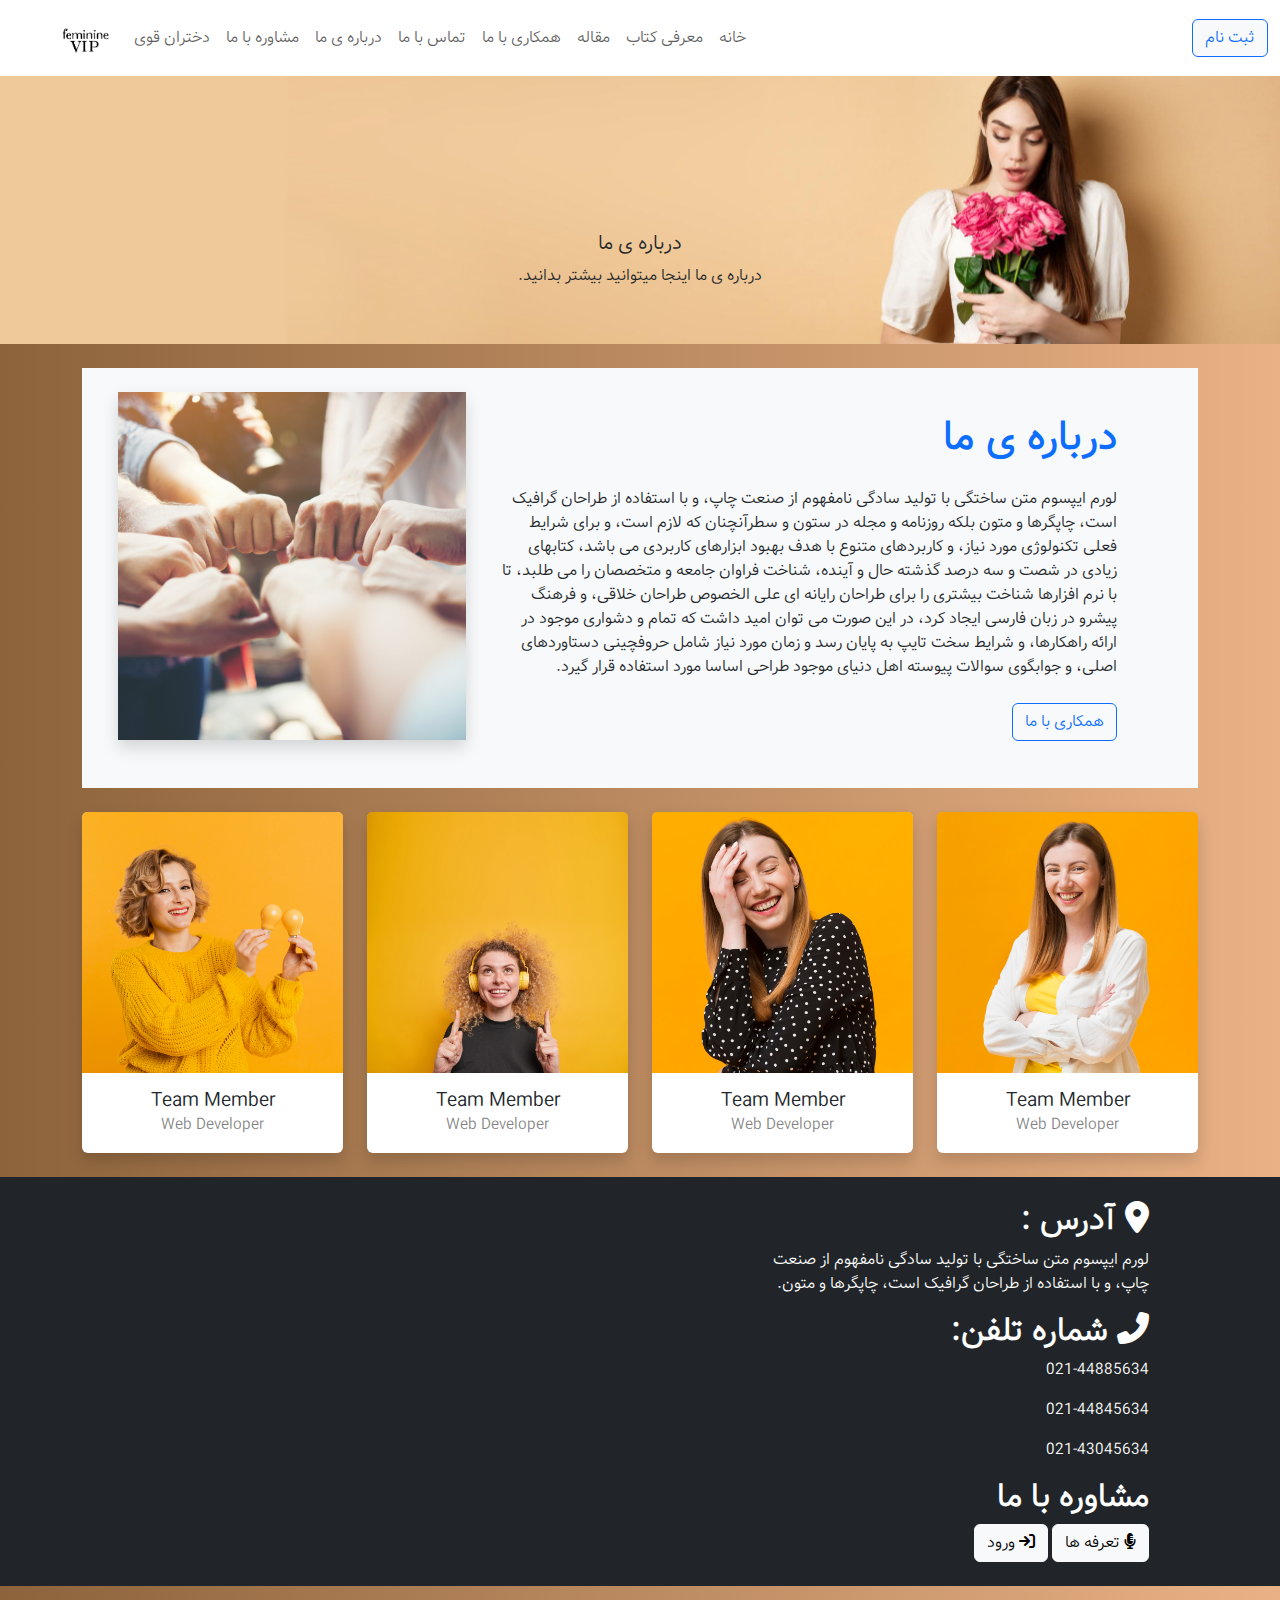
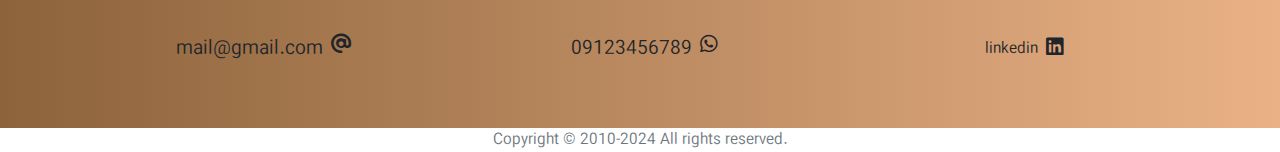
<file: htmlFiles/about.html>
<!DOCTYPE html>
<html lang="en" dir="rtl">
  <head>
    <meta charset="UTF-8" />
    <meta name="viewport" content="width=device-width, initial-scale=1.0" />
    <title>فمنین وی آی پی</title>

    <!-- bootstrap-5 -->
    <link
      rel="stylesheet"
      href="../bootstrap-5.3.3-dist/bootstrap-5.3.3-dist/css/bootstrap.min.css"
    />

    <!-- fav icon  -->
    <link rel="icon" type="image/png" href="../photos/logo/pink.png" />

    <!-- CSS -->
    <link rel="stylesheet" href="../styles/style.css" />

    <!-- fonts  -->
    <link href="../fonts/css/all.css" rel="stylesheet" />
  </head>
  <body class="bg-about">
    <!-- navbar start -->
    <nav
      class="navbar navbar-expand-lg bg-white"
      data-bs-theme="secondary"
      dir="ltr"
    >
      <div class="container-fluid">
        <a class="navbar-brand" href="#">
          <img
            class="ms-5"
            src="../photos/logo/black.png"
            alt="Bootstrap"
            width="50"
            height="50"
          />
        </a>
        <button
          class="navbar-toggler"
          type="button"
          data-bs-toggle="collapse"
          data-bs-target="#navbarSupportedContent"
          aria-controls="navbarSupportedContent"
          aria-expanded="false"
          aria-label="Toggle navigation"
        >
          <span class="navbar-toggler-icon"></span>
        </button>
        <div class="collapse navbar-collapse" id="navbarSupportedContent">
          <ul class="navbar-nav me-auto mb-2 mb-lg-0">
            <li class="nav-item">
              <a class="nav-link" href="girls.html">دختران قوی</a>
            </li>
            <li class="nav-item">
              <a class="nav-link" href="coach.html">مشاوره با ما</a>
            </li>
            <li class="nav-item">
              <a class="nav-link" href="about.html">درباره ی ما</a>
            </li>
            <li class="nav-item">
              <a class="nav-link" href="contacts.html">تماس با ما</a>
            </li>
            <li class="nav-item">
              <a class="nav-link" href="jobs.html">همکاری با ما</a>
            </li>
            <li class="nav-item">
              <a class="nav-link" href="artickle.html">مقاله</a>
            </li>
            <li class="nav-item">
              <a class="nav-link" href="book.html">معرفی کتاب</a>
            </li>
            <li class="nav-item">
              <a class="nav-link" aria-current="page" href="index.html">خانه</a>
            </li>
          </ul>
          <button type="button" class="btn btn-light border border-primary">
            <a href="login.html" class="text-decoration-none text-primary">
              ثبت نام</a
            >
          </button>
        </div>
      </div>
    </nav>
    <!-- navbar end -->
    <div id="carouselExample" class="carousel slide mb-4">
      <div class="carousel-inner">
        <div class="carousel-item active">
          <img
            src="../photos/title/femininehead.jpg"
            class="d-block w-100"
            alt="..."
            width="100%"
          />
          <div class="carousel-caption d-none d-md-block text-dark">
            <h5>درباره ی ما</h5>
            <p>درباره ی ما اینجا میتوانید بیشتر بدانید.</p>
          </div>
        </div>
      </div>
    </div>

    <div class="container my-4">
      <div
        class="row flex-lg-row-reverse align-items-center bg-light col-xxl-10 mx-auto py-4"
      >
        <div class="col-lg-4 ms-lg-4">
          <div class="lc-block mb-4">
            <img
              class="img-fluid shadow"
              src="../photos/team/team.jpg"
              alt="Photo by Kaloyan Draganov"
            />
          </div>
          <!-- /lc-block -->
        </div>
        <div class="col-lg-7 ps-lg-4">
          <div class="lc-block mb-4">
            <div editable="rich">
              <h1 class="rfs-30 fw-bold text-primary">درباره ی ما</h1>
            </div>
          </div>
          <div class="lc-block mb-4">
            <div editable="rich">
              <p>
                لورم ایپسوم متن ساختگی با تولید سادگی نامفهوم از صنعت چاپ، و با
                استفاده از طراحان گرافیک است، چاپگرها و متون بلکه روزنامه و مجله
                در ستون و سطرآنچنان که لازم است، و برای شرایط فعلی تکنولوژی مورد
                نیاز، و کاربردهای متنوع با هدف بهبود ابزارهای کاربردی می باشد،
                کتابهای زیادی در شصت و سه درصد گذشته حال و آینده، شناخت فراوان
                جامعه و متخصصان را می طلبد، تا با نرم افزارها شناخت بیشتری را
                برای طراحان رایانه ای علی الخصوص طراحان خلاقی، و فرهنگ پیشرو در
                زبان فارسی ایجاد کرد، در این صورت می توان امید داشت که تمام و
                دشواری موجود در ارائه راهکارها، و شرایط سخت تایپ به پایان رسد و
                زمان مورد نیاز شامل حروفچینی دستاوردهای اصلی، و جوابگوی سوالات
                پیوسته اهل دنیای موجود طراحی اساسا مورد استفاده قرار گیرد.
              </p>
            </div>
          </div>
          <div class="lc-block">
            <a
              class="btn btn-light text-primary border border-primary"
              href="#"
              role="button"
              >همکاری با ما</a
            >
          </div>
        </div>
      </div>
    </div>

    <!-- Page Content -->

    <div class="container">
      <div class="row">
        <!-- Team Member 1 -->
        <div class="col-xl-3 col-md-6 mb-4">
          <div class="card border-0 shadow">
            <img src="../photos/team/one.jpg" class="card-img-top" alt="..." />
            <div class="card-body text-center">
              <h5 class="card-title mb-0">Team Member</h5>
              <div class="card-text text-black-50">Web Developer</div>
            </div>
          </div>
        </div>
        <!-- Team Member 2 -->
        <div class="col-xl-3 col-md-6 mb-4">
          <div class="card border-0 shadow">
            <img src="../photos/team/two.jpg" class="card-img-top" alt="..." />
            <div class="card-body text-center">
              <h5 class="card-title mb-0">Team Member</h5>
              <div class="card-text text-black-50">Web Developer</div>
            </div>
          </div>
        </div>
        <!-- Team Member 3 -->
        <div class="col-xl-3 col-md-6 mb-4">
          <div class="card border-0 shadow">
            <img
              src="../photos/team/three.jpg"
              class="card-img-top"
              alt="..."
            />
            <div class="card-body text-center">
              <h5 class="card-title mb-0">Team Member</h5>
              <div class="card-text text-black-50">Web Developer</div>
            </div>
          </div>
        </div>
        <!-- Team Member 4 -->
        <div class="col-xl-3 col-md-6 mb-4">
          <div class="card border-0 shadow">
            <img src="../photos/team/four.jpg" class="card-img-top" alt="..." />
            <div class="card-body text-center">
              <h5 class="card-title mb-0">Team Member</h5>
              <div class="card-text text-black-50">Web Developer</div>
            </div>
          </div>
        </div>
      </div>
      <!-- /.row -->
    </div>
    <!-- /.container -->

    <!-- footer start -->

    <div class="container-fluid bg-dark g-0">
      <div class="row g-0 align-items-center">
        <div class="col-lg-6 d-flex justify-content-center">
          <div class="col-12 col-lg-8 p-4 text-white">
            <div class="lc-block">
              <div editable="rich">
                <h2 class="fw-bolder">
                  <i class="fa-solid fa-location-dot"></i> آدرس :
                </h2>
              </div>
            </div>
            <div class="lc-block">
              <div editable="rich">
                <p>
                  لورم ایپسوم متن ساختگی با تولید سادگی نامفهوم از صنعت چاپ، و
                  با استفاده از طراحان گرافیک است، چاپگرها و متون.
                </p>
              </div>
            </div>

            <div class="lc-block">
              <div editable="rich">
                <h2 class="fw-bolder">
                  <i class="fa-solid fa-phone-flip"></i> شماره تلفن:
                </h2>
              </div>
            </div>
            <div class="lc-block">
              <div editable="rich">
                <p>021-44885634</p>
                <p>021-44845634</p>
                <p>021-43045634</p>
              </div>
            </div>

            <div class="lc-block">
              <div editable="rich">
                <h2 class="fw-bolder">مشاوره با ما</h2>
              </div>
            </div>

            <div class="lc-block">
              <div editable="rich">
                <a href="coach.html" class="btn btn-light"
                  ><i class="fa-solid fa-microphone-lines"></i> تعرفه ها</a
                >
                <a href="login.html" class="btn btn-light"
                  ><i class="fa-solid fa-arrow-right-to-bracket"></i> ورود</a
                >
              </div>
            </div>
          </div>
        </div>
        <div class="col-lg-6">
          <div class="lc-block">
            <div class="ratio ratio-16x9" lc-helper="gmap-embed">
              <iframe
                src="https://maps.google.com/maps?q=London%2C%20UK&amp;t=m&amp;z=15&amp;output=embed&amp;iwloc=near"
              ></iframe>
            </div>
          </div>
          <!-- /lc-block -->
        </div>
      </div>
    </div>
    <div class="container py-5">
      <div class="row min-vh-25 align-items-center text-center">
        <div class="col-xl-4 mb-5 mb-xl-0">
          <div class="lc-block">
            <div class="d-inline-flex">
              <i class="fa-brands fa-linkedin lead mx-2"> </i>
              <div class="ms-3 align-self-center" editable="rich">
                <p>linkedin</p>
              </div>
            </div>
          </div>
          <!-- /lc-block -->
        </div>
        <!-- /col -->
        <div class="col-xl-4 mb-5 mb-xl-0">
          <div class="lc-block">
            <div class="d-inline-flex">
              <i class="fa-brands fa-whatsapp lead mx-2"> </i>

              <div class="ms-3 align-self-center" editable="rich">
                <p class="lead">09123456789</p>
              </div>
            </div>
          </div>
          <!-- /lc-block -->
        </div>
        <!-- /col -->
        <div class="col-xl-4 mb-5 mb-xl-0">
          <div class="lc-block">
            <div class="d-inline-flex">
              <i class="fa-solid fa-at lead mx-2"> </i>

              <div class="ms-3 align-self-center" editable="rich">
                <p class="lead">mail@gmail.com</p>
              </div>
            </div>
          </div>
          <!-- /lc-block -->
        </div>
        <!-- /col -->
      </div>
    </div>

    <div class="bg-white text-center text-secondary fs-6" dir="ltr">
      Copyright © 2010-2024 All rights reserved.
    </div>
    <!-- footer end  -->

    <!-- Bootstrap JS -->
    <script src="../bootstrap-5.3.3-dist/bootstrap-5.3.3-dist/js/bootstrap.min.js"></script>
    <script
      defer
      src="https://cdn.jsdelivr.net/npm/bootstrap@5.2.3/dist/js/bootstrap.bundle.min.js"
      integrity="sha384-kenU1KFdBIe4zVF0s0G1M5b4hcpxyD9F7jL+jjXkk+Q2h455rYXK/7HAuoJl+0I4"
      crossorigin="anonymous"
    ></script>
  </body>
</html>
</file>
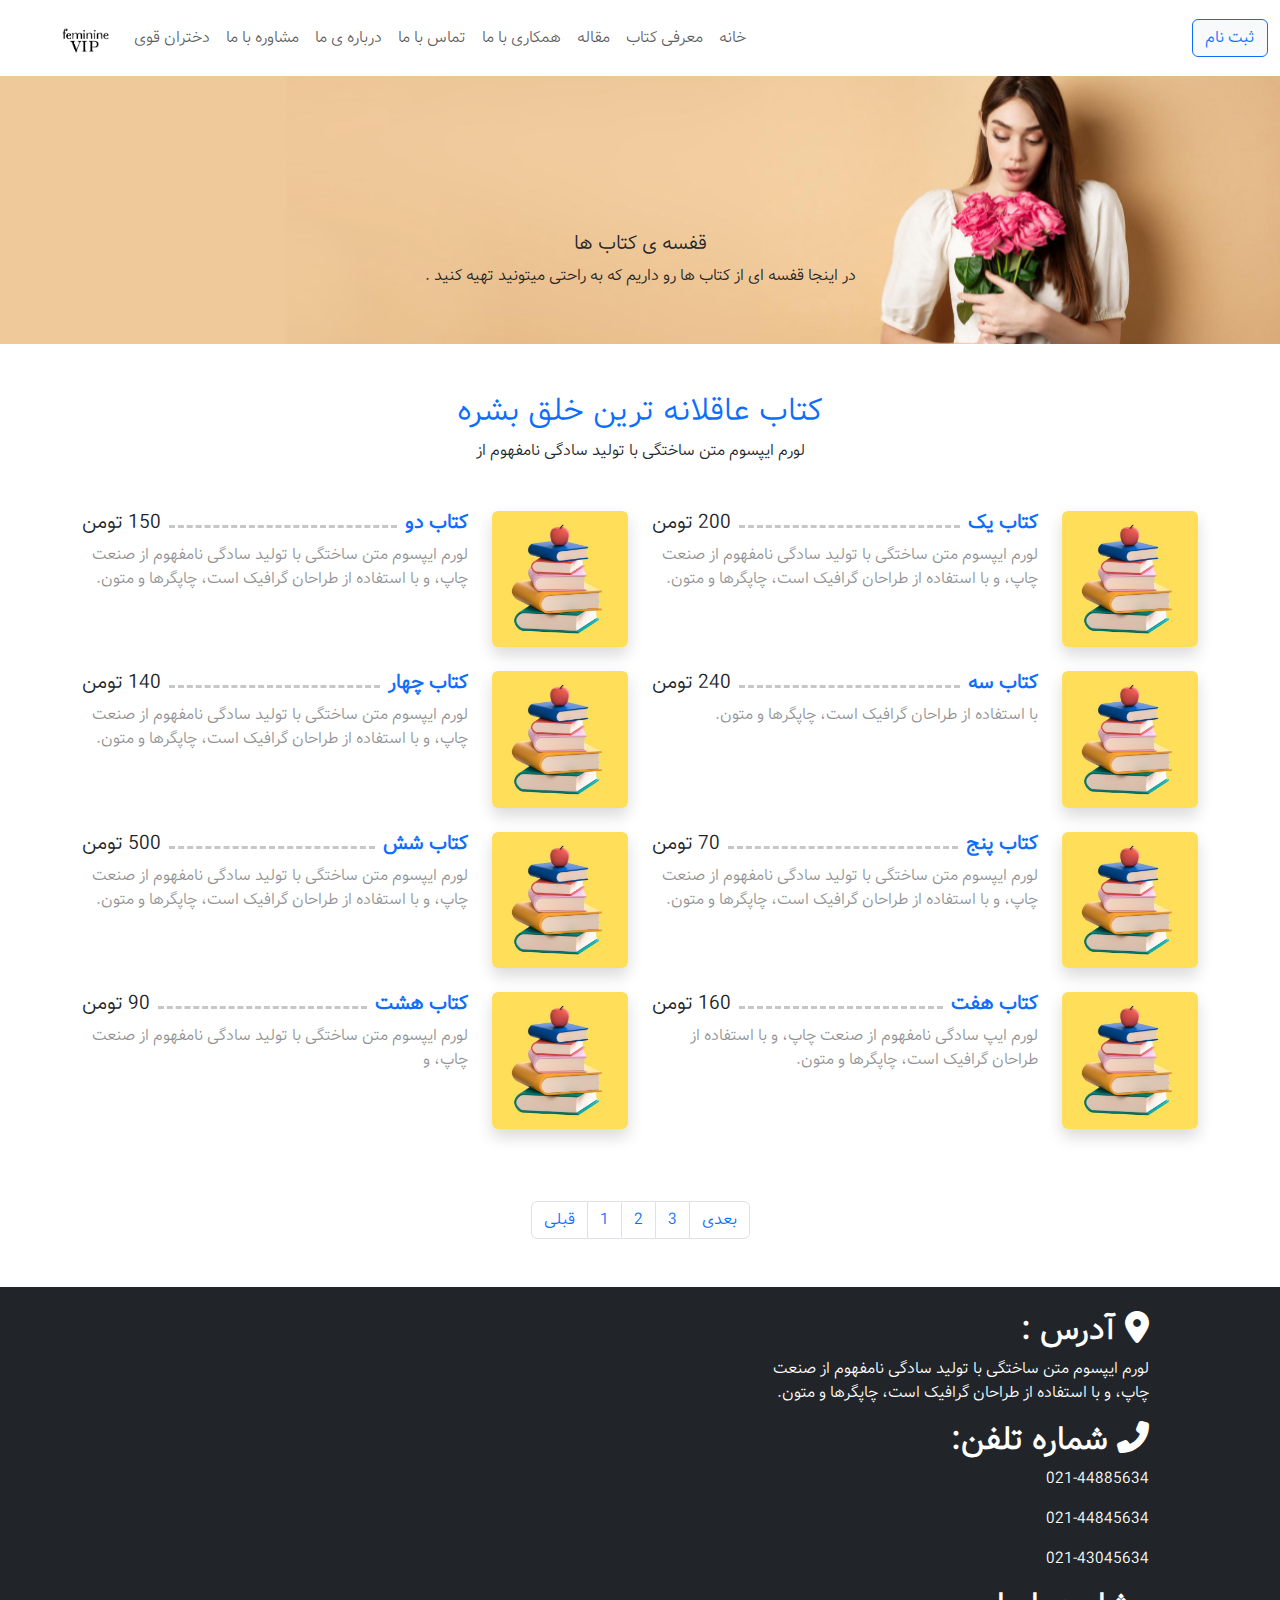
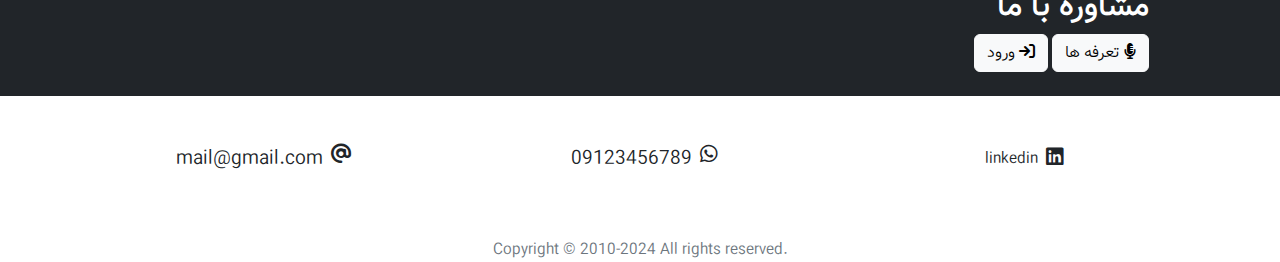
<file: htmlFiles/book.html>
<!DOCTYPE html>
<html lang="en" dir="rtl">
  <head>
    <meta charset="UTF-8" />
    <meta name="viewport" content="width=device-width, initial-scale=1.0" />
    <title>فمنین وی آی پی</title>

    <!-- bootstrap-5 -->
    <link
      rel="stylesheet"
      href="../bootstrap-5.3.3-dist/bootstrap-5.3.3-dist/css/bootstrap.min.css"
    />

    <!-- fav icon  -->
    <link rel="icon" type="image/png" href="../photos/logo/pink.png" />

    <!-- CSS -->
    <link rel="stylesheet" href="../styles/style.css" />

    <!-- fonts  -->
    <link href="../fonts/css/all.css" rel="stylesheet" />
  </head>
  <body data-bs-theme="--bs-tertiary-bg-rgb">
    <!-- navbar start -->
    <nav
      class="navbar navbar-expand-lg bg-white"
      data-bs-theme="secondary"
      dir="ltr"
    >
      <div class="container-fluid">
        <a class="navbar-brand" href="#">
          <img
            class="ms-5"
            src="../photos/logo/black.png"
            alt="Bootstrap"
            width="50"
            height="50"
          />
        </a>
        <button
          class="navbar-toggler"
          type="button"
          data-bs-toggle="collapse"
          data-bs-target="#navbarSupportedContent"
          aria-controls="navbarSupportedContent"
          aria-expanded="false"
          aria-label="Toggle navigation"
        >
          <span class="navbar-toggler-icon"></span>
        </button>
        <div class="collapse navbar-collapse" id="navbarSupportedContent">
          <ul class="navbar-nav me-auto mb-2 mb-lg-0">
            <li class="nav-item">
              <a class="nav-link" href="girls.html">دختران قوی</a>
            </li>
            <li class="nav-item">
              <a class="nav-link" href="coach.html">مشاوره با ما</a>
            </li>
            <li class="nav-item">
              <a class="nav-link" href="about.html">درباره ی ما</a>
            </li>
            <li class="nav-item">
              <a class="nav-link" href="contacts.html">تماس با ما</a>
            </li>
            <li class="nav-item">
              <a class="nav-link" href="jobs.html">همکاری با ما</a>
            </li>
            <li class="nav-item">
              <a class="nav-link" href="artickle.html">مقاله</a>
            </li>
            <li class="nav-item">
              <a class="nav-link" href="book.html">معرفی کتاب</a>
            </li>
            <li class="nav-item">
              <a class="nav-link" aria-current="page" href="index.html">خانه</a>
            </li>
          </ul>
          <button type="button" class="btn btn-light border border-primary">
            <a href="login.html" class="text-decoration-none text-primary">
              ثبت نام</a
            >
          </button>
        </div>
      </div>
    </nav>
    <!-- navbar end -->

    <div id="carouselExample" class="carousel slide">
      <div class="carousel-inner">
        <div class="carousel-item active">
          <img
            src="../photos/title/femininehead.jpg"
            class="d-block w-100"
            alt="..."
            width="100%"
          />
          <div class="carousel-caption d-none d-md-block text-dark">
            <h5>قفسه ی کتاب ها</h5>
            <p>
              در اینجا قفسه ای از کتاب ها رو داریم که به راحتی میتونید تهیه کنید
              .
            </p>
          </div>
        </div>
      </div>
    </div>

    <div class="container my-5">
      <div class="row g-4">
        <div class="container py-4">
          <div class="row mb-5">
            <div class="col-12">
              <div class="lc-block text-center">
                <div>
                  <h2 class="text-primary">کتاب عاقلانه ترین خلق بشره</h2>

                  لورم ایپسوم متن ساختگی با تولید سادگی نامفهوم از
                </div>
              </div>
            </div>
          </div>
          <!-- Menu Items -->
          <div class="row row-cols-1 row-cols-lg-2 g-4 g-xxl-5">
            <style>
              .border_restaurant {
                border-bottom: dashed var(--bs-body-color);
              }
            </style>
            <div class="col">
              <div class="d-grid d-sm-flex gap-3 gap-xl-4">
                <div class="d-flex lc-block d-sm-block flex-shrink-0 col-sm-3">
                  <img
                    class="rounded shadow w-100 food_images img-fluid"
                    src="../photos/books/one.jpg"
                    sizes="(max-width: 1080px) 100vw, 1080px"
                    alt="Photo by Farhad Ibrahimzade"
                    width="96"
                    height="96"
                  />
                </div>
                <div class="lc-block w-100">
                  <div class="d-flex gap-2 align-items-baseline">
                    <div>
                      <h3 class="h5 fw-bold text-primary">کتاب یک</h3>
                    </div>
                    <div class="flex-grow-1 border_restaurant opacity-25"></div>
                    <div>
                      <strong class="h5">200 تومن</strong>
                    </div>
                  </div>
                  <div class="lc-block opacity-50">
                    لورم ایپسوم متن ساختگی با تولید سادگی نامفهوم از صنعت چاپ، و
                    با استفاده از طراحان گرافیک است، چاپگرها و متون.
                  </div>
                </div>
              </div>
            </div>
            <div class="col">
              <div class="d-grid d-sm-flex gap-3 gap-xl-4">
                <div class="d-flex d-sm-block flex-shrink-0 col-sm-3">
                  <img
                    class="rounded shadow w-100 img-fluid"
                    src="../photos/books/one.jpg"
                    sizes="(max-width: 1080px) 100vw, 1080px"
                    alt="Photo by Miha Rekar"
                    width="96"
                    height="96"
                  />
                </div>
                <div class="lc-block w-100">
                  <div class="d-flex gap-2 align-items-baseline">
                    <div>
                      <h3 class="h5 fw-bold text-primary">کتاب دو</h3>
                    </div>
                    <div class="flex-grow-1 border_restaurant opacity-25"></div>
                    <div>
                      <strong class="h5">150 تومن</strong>
                    </div>
                  </div>
                  <div class="lc-block opacity-50">
                    لورم ایپسوم متن ساختگی با تولید سادگی نامفهوم از صنعت چاپ، و
                    با استفاده از طراحان گرافیک است، چاپگرها و متون.
                  </div>
                </div>
              </div>
            </div>
            <div class="col">
              <div class="d-grid d-sm-flex gap-3 gap-xl-4">
                <div class="d-flex col-sm-3 d-sm-block flex-shrink-0">
                  <img
                    class="rounded shadow w-100 img-fluid"
                    src="../photos/books/one.jpg"
                    sizes="(max-width: 1080px) 100vw, 1080px"
                    alt="Photo by Farhad Ibrahimzade"
                    width="96"
                    height="96"
                  />
                </div>
                <div class="lc-block w-100">
                  <div class="d-flex gap-2 align-items-baseline">
                    <div>
                      <h3 class="h5 fw-bold text-primary">کتاب سه</h3>
                    </div>
                    <div class="flex-grow-1 border_restaurant opacity-25"></div>
                    <div>
                      <strong class="h5">240 تومن</strong>
                    </div>
                  </div>
                  <div class="lc-block opacity-50">
                    با استفاده از طراحان گرافیک است، چاپگرها و متون.
                  </div>
                </div>
              </div>
            </div>
            <div class="col">
              <div class="d-grid d-sm-flex gap-3 gap-xl-4">
                <div class="d-flex col-sm-3 d-sm-block flex-shrink-0">
                  <img
                    class="rounded shadow w-100 img-fluid"
                    src="../photos/books/one.jpg"
                    sizes="(max-width: 1080px) 100vw, 1080px"
                    alt="Photo by Kenneth Mallia"
                    width="96"
                    height="96"
                  />
                </div>
                <div class="lc-block w-100">
                  <div class="d-flex gap-2 align-items-baseline">
                    <div>
                      <h3 class="h5 fw-bold text-primary">کتاب چهار</h3>
                    </div>
                    <div class="flex-grow-1 border_restaurant opacity-25"></div>
                    <div>
                      <strong class="h5">140 تومن</strong>
                    </div>
                  </div>
                  <div class="lc-block opacity-50">
                    لورم ایپسوم متن ساختگی با تولید سادگی نامفهوم از صنعت چاپ، و
                    با استفاده از طراحان گرافیک است، چاپگرها و متون.
                  </div>
                </div>
              </div>
            </div>
            <div class="col">
              <div class="d-grid d-sm-flex gap-3 gap-xl-4">
                <div class="d-flex col-sm-3 d-sm-block flex-shrink-0">
                  <img
                    class="rounded shadow w-100 img-fluid"
                    src="../photos/books/one.jpg"
                    sizes="(max-width: 1080px) 100vw, 1080px"
                    alt="Photo by Pranjall Kumar"
                    width="96"
                    height="96"
                  />
                </div>
                <div class="lc-block w-100">
                  <div class="d-flex gap-2 align-items-baseline">
                    <div>
                      <h3 class="h5 fw-bold text-primary">کتاب پنج</h3>
                    </div>
                    <div class="flex-grow-1 border_restaurant opacity-25"></div>
                    <div>
                      <strong class="h5">70 تومن</strong>
                    </div>
                  </div>
                  <div class="lc-block opacity-50">
                    لورم ایپسوم متن ساختگی با تولید سادگی نامفهوم از صنعت چاپ، و
                    با استفاده از طراحان گرافیک است، چاپگرها و متون.
                  </div>
                </div>
              </div>
            </div>
            <div class="col">
              <div class="d-grid d-sm-flex gap-3 gap-xl-4">
                <div class="d-flex col-sm-3 d-sm-block flex-shrink-0">
                  <img
                    class="rounded shadow w-100 img-fluid"
                    src="../photos/books/one.jpg"
                    sizes="(max-width: 1080px) 100vw, 1080px"
                    alt="Photo by Brett Jordan"
                    width="96"
                    height="96"
                  />
                </div>
                <div class="lc-block w-100">
                  <div class="d-flex gap-2 align-items-baseline">
                    <div>
                      <h3 class="h5 fw-bold text-primary">کتاب شش</h3>
                    </div>
                    <div class="flex-grow-1 border_restaurant opacity-25"></div>
                    <div>
                      <strong class="h5">500 تومن</strong>
                    </div>
                  </div>
                  <div class="lc-block opacity-50">
                    لورم ایپسوم متن ساختگی با تولید سادگی نامفهوم از صنعت چاپ، و
                    با استفاده از طراحان گرافیک است، چاپگرها و متون.
                  </div>
                </div>
              </div>
            </div>
            <div class="col">
              <div class="d-grid d-sm-flex gap-3 gap-xl-4">
                <div class="d-flex col-sm-3 d-sm-block flex-shrink-0">
                  <img
                    class="rounded shadow w-100 img-fluid"
                    src="../photos/books/one.jpg"
                    sizes="(max-width: 1080px) 100vw, 1080px"
                    alt="Photo by Laura"
                    width="1080"
                    height="1080"
                  />
                </div>
                <div class="lc-block w-100">
                  <div class="d-flex gap-2 align-items-baseline">
                    <div>
                      <h3 class="h5 fw-bold text-primary">کتاب هفت</h3>
                    </div>
                    <div class="flex-grow-1 border_restaurant opacity-25"></div>
                    <div>
                      <strong class="h5">160 تومن</strong>
                    </div>
                  </div>
                  <div class="lc-block opacity-50">
                    لورم ایپ سادگی نامفهوم از صنعت چاپ، و با استفاده از طراحان
                    گرافیک است، چاپگرها و متون.
                  </div>
                </div>
              </div>
            </div>
            <div class="col">
              <div class="d-grid d-sm-flex gap-3 gap-xl-4">
                <div class="d-flex col-sm-3 d-sm-block flex-shrink-0">
                  <img
                    class="rounded shadow w-100 img-fluid"
                    src="../photos/books/one.jpg"
                    sizes="(max-width: 1080px) 100vw, 1080px"
                    alt="Photo by Connie Perez"
                    width="96"
                    height="96"
                  />
                </div>
                <div class="lc-block w-100">
                  <div class="d-flex gap-2 align-items-baseline">
                    <div>
                      <h3 class="h5 fw-bold text-primary">کتاب هشت</h3>
                    </div>
                    <div class="flex-grow-1 border_restaurant opacity-25"></div>
                    <div>
                      <strong class="h5">90 تومن</strong>
                    </div>
                  </div>
                  <div class="lc-block opacity-50">
                    لورم ایپسوم متن ساختگی با تولید سادگی نامفهوم از صنعت چاپ، و
                  </div>
                </div>
              </div>
            </div>
          </div>
        </div>
      </div>
      <nav aria-label="Page navigation example " dir="ltr">
        <ul class="pagination justify-content-center my-5">
          <li class="page-item"><a class="page-link" href="#">قبلی</a></li>
          <li class="page-item"><a class="page-link" href="#">1</a></li>
          <li class="page-item"><a class="page-link" href="#">2</a></li>
          <li class="page-item"><a class="page-link" href="#">3</a></li>
          <li class="page-item"><a class="page-link" href="#">بعدی</a></li>
        </ul>
      </nav>
    </div>

    <!-- footer start -->

    <div class="container-fluid bg-dark g-0">
      <div class="row g-0 align-items-center">
        <div class="col-lg-6 d-flex justify-content-center">
          <div class="col-12 col-lg-8 p-4 text-white">
            <div class="lc-block">
              <div editable="rich">
                <h2 class="fw-bolder">
                  <i class="fa-solid fa-location-dot"></i> آدرس :
                </h2>
              </div>
            </div>
            <div class="lc-block">
              <div editable="rich">
                <p>
                  لورم ایپسوم متن ساختگی با تولید سادگی نامفهوم از صنعت چاپ، و
                  با استفاده از طراحان گرافیک است، چاپگرها و متون.
                </p>
              </div>
            </div>

            <div class="lc-block">
              <div editable="rich">
                <h2 class="fw-bolder">
                  <i class="fa-solid fa-phone-flip"></i> شماره تلفن:
                </h2>
              </div>
            </div>
            <div class="lc-block">
              <div editable="rich">
                <p>021-44885634</p>
                <p>021-44845634</p>
                <p>021-43045634</p>
              </div>
            </div>

            <div class="lc-block">
              <div editable="rich">
                <h2 class="fw-bolder">مشاوره با ما</h2>
              </div>
            </div>

            <div class="lc-block">
              <div editable="rich">
                <a href="coach.html" class="btn btn-light"
                  ><i class="fa-solid fa-microphone-lines"></i> تعرفه ها</a
                >
                <a href="login.html" class="btn btn-light"
                  ><i class="fa-solid fa-arrow-right-to-bracket"></i> ورود</a
                >
              </div>
            </div>
          </div>
        </div>
        <div class="col-lg-6">
          <div class="lc-block">
            <div class="ratio ratio-16x9" lc-helper="gmap-embed">
              <iframe
                src="https://maps.google.com/maps?q=London%2C%20UK&amp;t=m&amp;z=15&amp;output=embed&amp;iwloc=near"
              ></iframe>
            </div>
          </div>
          <!-- /lc-block -->
        </div>
      </div>
    </div>
    <div class="container py-5">
      <div class="row min-vh-25 align-items-center text-center">
        <div class="col-xl-4 mb-5 mb-xl-0">
          <div class="lc-block">
            <div class="d-inline-flex">
              <i class="fa-brands fa-linkedin lead mx-2"> </i>
              <div class="ms-3 align-self-center" editable="rich">
                <p>linkedin</p>
              </div>
            </div>
          </div>
          <!-- /lc-block -->
        </div>
        <!-- /col -->
        <div class="col-xl-4 mb-5 mb-xl-0">
          <div class="lc-block">
            <div class="d-inline-flex">
              <i class="fa-brands fa-whatsapp lead mx-2"> </i>

              <div class="ms-3 align-self-center" editable="rich">
                <p class="lead">09123456789</p>
              </div>
            </div>
          </div>
          <!-- /lc-block -->
        </div>
        <!-- /col -->
        <div class="col-xl-4 mb-5 mb-xl-0">
          <div class="lc-block">
            <div class="d-inline-flex">
              <i class="fa-solid fa-at lead mx-2"> </i>

              <div class="ms-3 align-self-center" editable="rich">
                <p class="lead">mail@gmail.com</p>
              </div>
            </div>
          </div>
          <!-- /lc-block -->
        </div>
        <!-- /col -->
      </div>
    </div>

    <div class="bg-white text-center text-secondary fs-6" dir="ltr">
      Copyright © 2010-2024 All rights reserved.
    </div>
    <!-- footer end  -->

    <!-- Bootstrap JS -->
    <script src="../bootstrap-5.3.3-dist/bootstrap-5.3.3-dist/js/bootstrap.min.js"></script>
  </body>
</html>
</file>
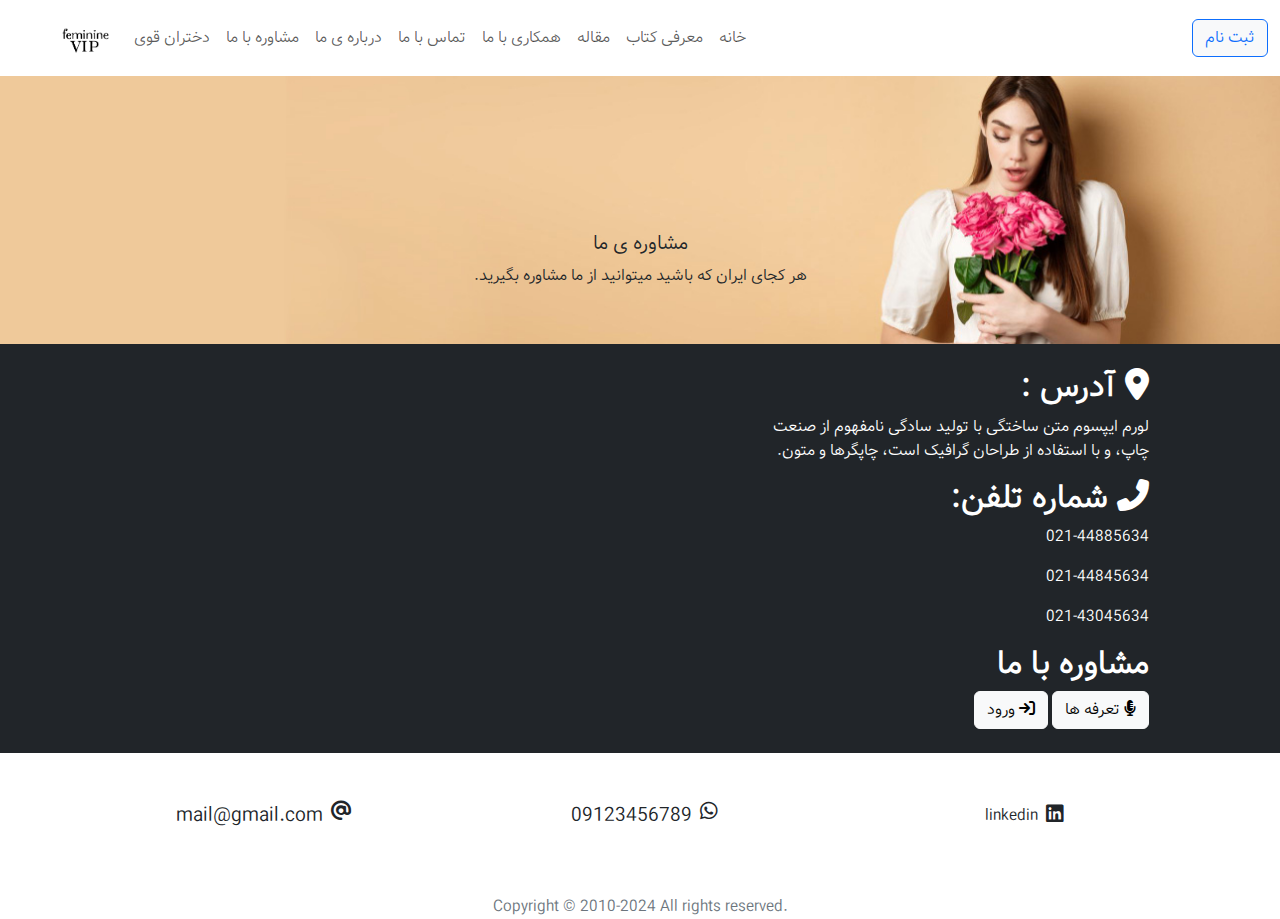
<file: htmlFiles/coach.html>
<!DOCTYPE html>
<html lang="en" dir="rtl">
  <head>
    <meta charset="UTF-8" />
    <meta name="viewport" content="width=device-width, initial-scale=1.0" />
    <title>فمنین وی آی پی</title>

    <!-- bootstrap-5 -->
    <link
      rel="stylesheet"
      href="../bootstrap-5.3.3-dist/bootstrap-5.3.3-dist/css/bootstrap.min.css"
    />

    <!-- fav icon  -->
    <link rel="icon" type="image/png" href="../photos/logo/pink.png" />

    <!-- CSS -->
    <link rel="stylesheet" href="../styles/style.css" />

    <!-- fonts  -->
    <link href="../fonts/css/all.css" rel="stylesheet" />
  </head>
  <body>
    <!-- navbar start -->
    <nav
      class="navbar navbar-expand-lg bg-white"
      data-bs-theme="secondary"
      dir="ltr"
    >
      <div class="container-fluid">
        <a class="navbar-brand" href="#">
          <img
            class="ms-5"
            src="../photos/logo/black.png"
            alt="Bootstrap"
            width="50"
            height="50"
          />
        </a>
        <button
          class="navbar-toggler"
          type="button"
          data-bs-toggle="collapse"
          data-bs-target="#navbarSupportedContent"
          aria-controls="navbarSupportedContent"
          aria-expanded="false"
          aria-label="Toggle navigation"
        >
          <span class="navbar-toggler-icon"></span>
        </button>
        <div class="collapse navbar-collapse" id="navbarSupportedContent">
          <ul class="navbar-nav me-auto mb-2 mb-lg-0">
            <li class="nav-item">
              <a class="nav-link" href="girls.html">دختران قوی</a>
            </li>
            <li class="nav-item">
              <a class="nav-link" href="coach.html">مشاوره با ما</a>
            </li>
            <li class="nav-item">
              <a class="nav-link" href="about.html">درباره ی ما</a>
            </li>
            <li class="nav-item">
              <a class="nav-link" href="contacts.html">تماس با ما</a>
            </li>
            <li class="nav-item">
              <a class="nav-link" href="jobs.html">همکاری با ما</a>
            </li>
            <li class="nav-item">
              <a class="nav-link" href="artickle.html">مقاله</a>
            </li>
            <li class="nav-item">
              <a class="nav-link" href="book.html">معرفی کتاب</a>
            </li>
            <li class="nav-item">
              <a class="nav-link" aria-current="page" href="index.html">خانه</a>
            </li>
          </ul>
          <button type="button" class="btn btn-light border border-primary">
            <a href="login.html" class="text-decoration-none text-primary">
              ثبت نام</a
            >
          </button>
        </div>
      </div>
    </nav>
    <!-- navbar end -->
    <div id="carouselExample" class="carousel slide">
      <div class="carousel-inner">
        <div class="carousel-item active">
          <img
            src="../photos/title/femininehead.jpg"
            class="d-block w-100"
            alt="..."
            width="100%"
          />
          <div class="carousel-caption d-none d-md-block text-dark">
            <h5>مشاوره ی ما</h5>
            <p>هر کجای ایران که باشید میتوانید از ما مشاوره بگیرید.</p>
          </div>
        </div>
      </div>
    </div>

    <!-- footer start -->

    <div class="container-fluid bg-dark g-0">
      <div class="row g-0 align-items-center">
        <div class="col-lg-6 d-flex justify-content-center">
          <div class="col-12 col-lg-8 p-4 text-white">
            <div class="lc-block">
              <div editable="rich">
                <h2 class="fw-bolder">
                  <i class="fa-solid fa-location-dot"></i> آدرس :
                </h2>
              </div>
            </div>
            <div class="lc-block">
              <div editable="rich">
                <p>
                  لورم ایپسوم متن ساختگی با تولید سادگی نامفهوم از صنعت چاپ، و
                  با استفاده از طراحان گرافیک است، چاپگرها و متون.
                </p>
              </div>
            </div>

            <div class="lc-block">
              <div editable="rich">
                <h2 class="fw-bolder">
                  <i class="fa-solid fa-phone-flip"></i> شماره تلفن:
                </h2>
              </div>
            </div>
            <div class="lc-block">
              <div editable="rich">
                <p>021-44885634</p>
                <p>021-44845634</p>
                <p>021-43045634</p>
              </div>
            </div>

            <div class="lc-block">
              <div editable="rich">
                <h2 class="fw-bolder">مشاوره با ما</h2>
              </div>
            </div>

            <div class="lc-block">
              <div editable="rich">
                <a href="coach.html" class="btn btn-light"
                  ><i class="fa-solid fa-microphone-lines"></i> تعرفه ها</a
                >
                <a href="login.html" class="btn btn-light"
                  ><i class="fa-solid fa-arrow-right-to-bracket"></i> ورود</a
                >
              </div>
            </div>
          </div>
        </div>
        <div class="col-lg-6">
          <div class="lc-block">
            <div class="ratio ratio-16x9" lc-helper="gmap-embed">
              <iframe
                src="https://maps.google.com/maps?q=London%2C%20UK&amp;t=m&amp;z=15&amp;output=embed&amp;iwloc=near"
              ></iframe>
            </div>
          </div>
          <!-- /lc-block -->
        </div>
      </div>
    </div>
    <div class="container py-5">
      <div class="row min-vh-25 align-items-center text-center">
        <div class="col-xl-4 mb-5 mb-xl-0">
          <div class="lc-block">
            <div class="d-inline-flex">
              <i class="fa-brands fa-linkedin lead mx-2"> </i>
              <div class="ms-3 align-self-center" editable="rich">
                <p>linkedin</p>
              </div>
            </div>
          </div>
          <!-- /lc-block -->
        </div>
        <!-- /col -->
        <div class="col-xl-4 mb-5 mb-xl-0">
          <div class="lc-block">
            <div class="d-inline-flex">
              <i class="fa-brands fa-whatsapp lead mx-2"> </i>

              <div class="ms-3 align-self-center" editable="rich">
                <p class="lead">09123456789</p>
              </div>
            </div>
          </div>
          <!-- /lc-block -->
        </div>
        <!-- /col -->
        <div class="col-xl-4 mb-5 mb-xl-0">
          <div class="lc-block">
            <div class="d-inline-flex">
              <i class="fa-solid fa-at lead mx-2"> </i>

              <div class="ms-3 align-self-center" editable="rich">
                <p class="lead">mail@gmail.com</p>
              </div>
            </div>
          </div>
          <!-- /lc-block -->
        </div>
        <!-- /col -->
      </div>
    </div>

    <div class="bg-white text-center text-secondary fs-6" dir="ltr">
      Copyright © 2010-2024 All rights reserved.
    </div>
    <!-- footer end  -->

    <!-- Bootstrap JS -->
    <script src="../bootstrap-5.3.3-dist/bootstrap-5.3.3-dist/js/bootstrap.min.js"></script>
  </body>
</html>
</file>
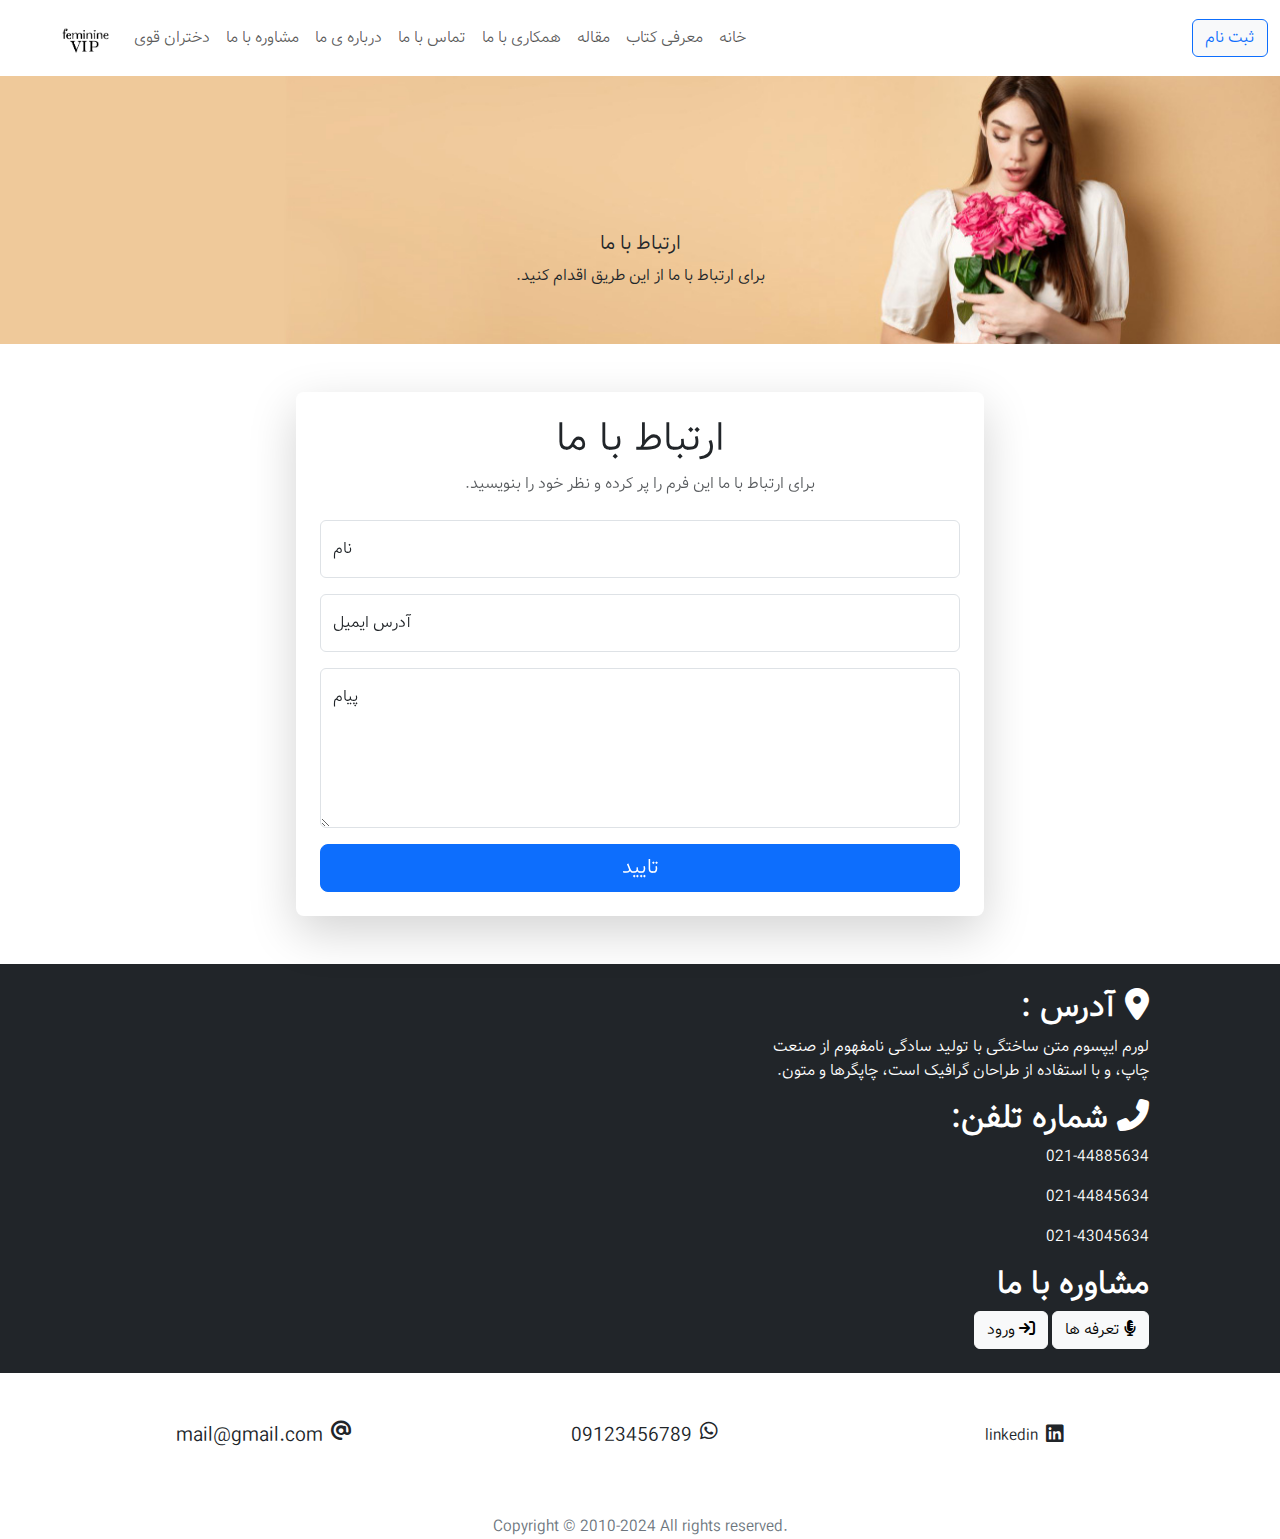
<file: htmlFiles/contacts.html>
<!DOCTYPE html>
<html lang="en" dir="rtl">
  <head>
    <meta charset="UTF-8" />
    <meta name="viewport" content="width=device-width, initial-scale=1.0" />
    <title>فمنین وی آی پی</title>

    <!-- bootstrap-5 -->
    <link
      rel="stylesheet"
      href="../bootstrap-5.3.3-dist/bootstrap-5.3.3-dist/css/bootstrap.min.css"
    />

    <!-- fav icon  -->
    <link rel="icon" type="image/png" href="../photos/logo/pink.png" />

    <!-- CSS -->
    <link rel="stylesheet" href="../styles/style.css" />

    <!-- fonts  -->
    <link href="../fonts/css/all.css" rel="stylesheet" />
  </head>
  <body>
    <!-- navbar start -->
    <nav
      class="navbar navbar-expand-lg bg-white"
      data-bs-theme="secondary"
      dir="ltr"
    >
      <div class="container-fluid">
        <a class="navbar-brand" href="#">
          <img
            class="ms-5"
            src="../photos/logo/black.png"
            alt="Bootstrap"
            width="50"
            height="50"
          />
        </a>
        <button
          class="navbar-toggler"
          type="button"
          data-bs-toggle="collapse"
          data-bs-target="#navbarSupportedContent"
          aria-controls="navbarSupportedContent"
          aria-expanded="false"
          aria-label="Toggle navigation"
        >
          <span class="navbar-toggler-icon"></span>
        </button>
        <div class="collapse navbar-collapse" id="navbarSupportedContent">
          <ul class="navbar-nav me-auto mb-2 mb-lg-0">
            <li class="nav-item">
              <a class="nav-link" href="girls.html">دختران قوی</a>
            </li>
            <li class="nav-item">
              <a class="nav-link" href="coach.html">مشاوره با ما</a>
            </li>
            <li class="nav-item">
              <a class="nav-link" href="about.html">درباره ی ما</a>
            </li>
            <li class="nav-item">
              <a class="nav-link" href="contacts.html">تماس با ما</a>
            </li>
            <li class="nav-item">
              <a class="nav-link" href="jobs.html">همکاری با ما</a>
            </li>
            <li class="nav-item">
              <a class="nav-link" href="artickle.html">مقاله</a>
            </li>
            <li class="nav-item">
              <a class="nav-link" href="book.html">معرفی کتاب</a>
            </li>
            <li class="nav-item">
              <a class="nav-link" aria-current="page" href="index.html">خانه</a>
            </li>
          </ul>
          <button type="button" class="btn btn-light border border-primary">
            <a href="login.html" class="text-decoration-none text-primary">
              ثبت نام</a
            >
          </button>
        </div>
      </div>
    </nav>
    <!-- navbar end -->
    <div id="carouselExample" class="carousel slide">
      <div class="carousel-inner">
        <div class="carousel-item active">
          <img
            src="../photos/title/femininehead.jpg"
            class="d-block w-100"
            alt="..."
            width="100%"
          />
          <div class="carousel-caption d-none d-md-block text-dark">
            <h5>ارتباط با ما</h5>
            <p>برای ارتباط با ما از این طریق اقدام کنید.</p>
          </div>
        </div>
      </div>
    </div>

    <!-- content -->
    <div>
      <div class="container px-5 my-5">
        <div class="row justify-content-center">
          <div class="col-lg-8">
            <div class="card border-0 rounded-3 shadow-lg">
              <div class="card-body p-4">
                <div class="text-center">
                  <div class="h1 fw-light">ارتباط با ما</div>
                  <p class="mb-4 text-muted">
                    برای ارتباط با ما این فرم را پر کرده و نظر خود را بنویسید.
                  </p>
                </div>

                <form id="contactForm" data-sb-form-api-token="API_TOKEN">
                  <!-- Name Input -->
                  <div class="form-floating mb-3">
                    <input
                      class="form-control"
                      id="name"
                      type="text"
                      placeholder="Name"
                      data-sb-validations="required"
                    />
                    <label for="name">نام</label>
                    <div
                      class="invalid-feedback"
                      data-sb-feedback="name:required"
                    >
                      Name is required.
                    </div>
                  </div>

                  <!-- Email Input -->
                  <div class="form-floating mb-3">
                    <input
                      class="form-control"
                      id="emailAddress"
                      type="email"
                      placeholder="آدرس ایمیل"
                      data-sb-validations="required,email"
                    />
                    <label for="emailAddress">آدرس ایمیل</label>
                    <div
                      class="invalid-feedback"
                      data-sb-feedback="emailAddress:required"
                    >
                      Email Address is required.
                    </div>
                    <div
                      class="invalid-feedback"
                      data-sb-feedback="emailAddress:email"
                    >
                      ایمیل
                    </div>
                  </div>

                  <!-- Message Input -->
                  <div class="form-floating mb-3">
                    <textarea
                      class="form-control"
                      id="message"
                      type="text"
                      placeholder="Message"
                      style="height: 10rem"
                      data-sb-validations="required"
                    ></textarea>
                    <label for="message">پیام</label>
                    <div
                      class="invalid-feedback"
                      data-sb-feedback="message:required"
                    >
                      Message is required.
                    </div>
                  </div>

                  <!-- Submit button -->
                  <div class="d-grid">
                    <button
                      class="btn btn-primary btn-lg"
                      id="submitButton"
                      type="submit"
                    >
                      تایید
                    </button>
                  </div>
                </form>
                <!-- End of contact form -->
              </div>
            </div>
          </div>
        </div>
      </div>

      <!-- CDN Link to SB Forms Scripts -->
      <script src="https://cdn.startbootstrap.com/sb-forms-latest.js"></script>
    </div>

    <!-- footer start -->
    <div class="container-fluid bg-dark g-0">
      <div class="row g-0 align-items-center">
        <div class="col-lg-6 d-flex justify-content-center">
          <div class="col-12 col-lg-8 p-4 text-white">
            <div class="lc-block">
              <div editable="rich">
                <h2 class="fw-bolder">
                  <i class="fa-solid fa-location-dot"></i> آدرس :
                </h2>
              </div>
            </div>
            <div class="lc-block">
              <div editable="rich">
                <p>
                  لورم ایپسوم متن ساختگی با تولید سادگی نامفهوم از صنعت چاپ، و
                  با استفاده از طراحان گرافیک است، چاپگرها و متون.
                </p>
              </div>
            </div>

            <div class="lc-block">
              <div editable="rich">
                <h2 class="fw-bolder">
                  <i class="fa-solid fa-phone-flip"></i> شماره تلفن:
                </h2>
              </div>
            </div>
            <div class="lc-block">
              <div editable="rich">
                <p>021-44885634</p>
                <p>021-44845634</p>
                <p>021-43045634</p>
              </div>
            </div>

            <div class="lc-block">
              <div editable="rich">
                <h2 class="fw-bolder">مشاوره با ما</h2>
              </div>
            </div>

            <div class="lc-block">
              <div editable="rich">
                <a href="coach.html" class="btn btn-light"
                  ><i class="fa-solid fa-microphone-lines"></i> تعرفه ها</a
                >
                <a href="login.html" class="btn btn-light"
                  ><i class="fa-solid fa-arrow-right-to-bracket"></i> ورود</a
                >
              </div>
            </div>
          </div>
        </div>
        <div class="col-lg-6">
          <div class="lc-block">
            <div class="ratio ratio-16x9" lc-helper="gmap-embed">
              <iframe
                src="https://maps.google.com/maps?q=London%2C%20UK&amp;t=m&amp;z=15&amp;output=embed&amp;iwloc=near"
              ></iframe>
            </div>
          </div>
          <!-- /lc-block -->
        </div>
      </div>
    </div>
    <div class="container py-5">
      <div class="row min-vh-25 align-items-center text-center">
        <div class="col-xl-4 mb-5 mb-xl-0">
          <div class="lc-block">
            <div class="d-inline-flex">
              <i class="fa-brands fa-linkedin lead mx-2"> </i>
              <div class="ms-3 align-self-center" editable="rich">
                <p>linkedin</p>
              </div>
            </div>
          </div>
          <!-- /lc-block -->
        </div>
        <!-- /col -->
        <div class="col-xl-4 mb-5 mb-xl-0">
          <div class="lc-block">
            <div class="d-inline-flex">
              <i class="fa-brands fa-whatsapp lead mx-2"> </i>

              <div class="ms-3 align-self-center" editable="rich">
                <p class="lead">09123456789</p>
              </div>
            </div>
          </div>
          <!-- /lc-block -->
        </div>
        <!-- /col -->
        <div class="col-xl-4 mb-5 mb-xl-0">
          <div class="lc-block">
            <div class="d-inline-flex">
              <i class="fa-solid fa-at lead mx-2"> </i>

              <div class="ms-3 align-self-center" editable="rich">
                <p class="lead">mail@gmail.com</p>
              </div>
            </div>
          </div>
          <!-- /lc-block -->
        </div>
        <!-- /col -->
      </div>
    </div>

    <div class="bg-white text-center text-secondary fs-6" dir="ltr">
      Copyright © 2010-2024 All rights reserved.
    </div>
    <!-- footer end  -->

    <!-- Bootstrap JS -->
    <script src="../bootstrap-5.3.3-dist/bootstrap-5.3.3-dist/js/bootstrap.min.js"></script>
  </body>
</html>
</file>
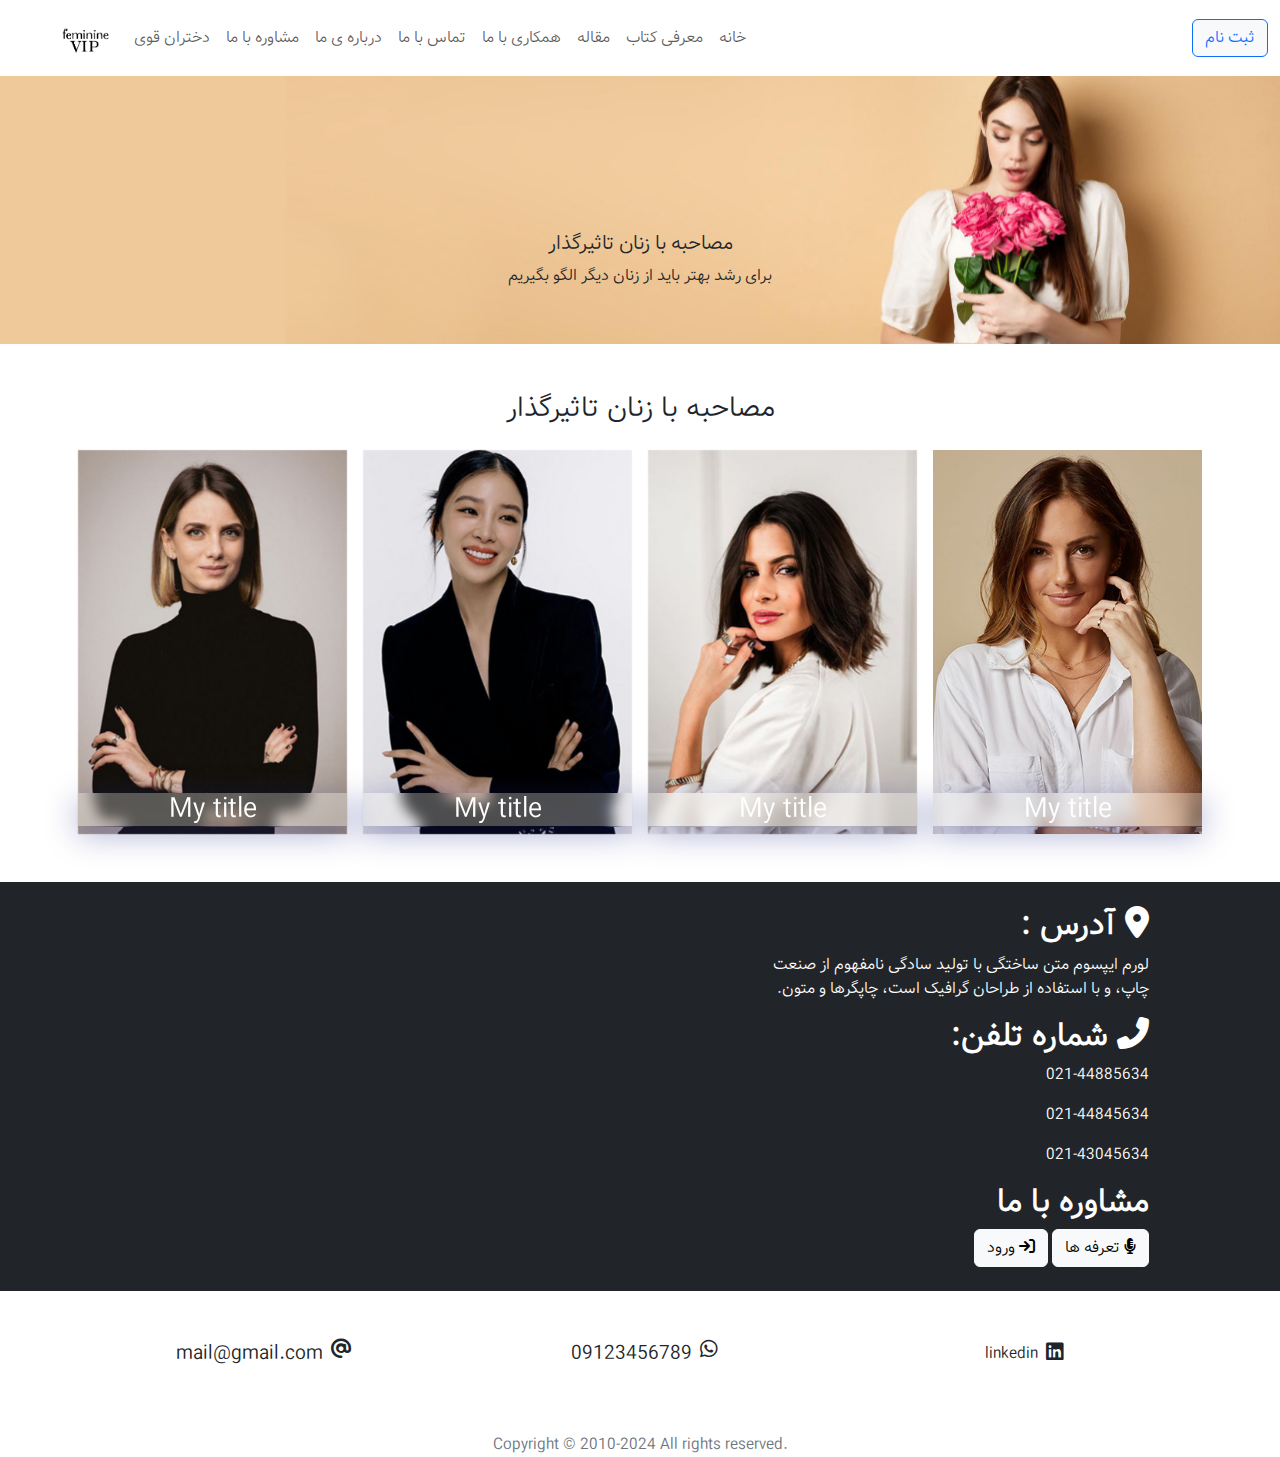
<file: htmlFiles/girls.html>
<!DOCTYPE html>
<html lang="en" dir="rtl">
  <head>
    <meta charset="UTF-8" />
    <meta name="viewport" content="width=device-width, initial-scale=1.0" />
    <title>فمنین وی آی پی</title>

    <!-- bootstrap-5 -->
    <link
      rel="stylesheet"
      href="../bootstrap-5.3.3-dist/bootstrap-5.3.3-dist/css/bootstrap.min.css"
    />

    <!-- fav icon  -->
    <link rel="icon" type="image/png" href="../photos/logo/pink.png" />

    <!-- CSS -->
    <link rel="stylesheet" href="../styles/style.css" />

    <!-- fonts  -->
    <link href="../fonts/css/all.css" rel="stylesheet" />
  </head>
  <body>
    <!-- navbar start -->
    <nav
      class="navbar navbar-expand-lg bg-white"
      data-bs-theme="secondary"
      dir="ltr"
    >
      <div class="container-fluid">
        <a class="navbar-brand" href="#">
          <img
            class="ms-5"
            src="../photos/logo/black.png"
            alt="Bootstrap"
            width="50"
            height="50"
          />
        </a>
        <button
          class="navbar-toggler"
          type="button"
          data-bs-toggle="collapse"
          data-bs-target="#navbarSupportedContent"
          aria-controls="navbarSupportedContent"
          aria-expanded="false"
          aria-label="Toggle navigation"
        >
          <span class="navbar-toggler-icon"></span>
        </button>
        <div class="collapse navbar-collapse" id="navbarSupportedContent">
          <ul class="navbar-nav me-auto mb-2 mb-lg-0">
            <li class="nav-item">
              <a class="nav-link" href="girls.html">دختران قوی</a>
            </li>
            <li class="nav-item">
              <a class="nav-link" href="coach.html">مشاوره با ما</a>
            </li>
            <li class="nav-item">
              <a class="nav-link" href="about.html">درباره ی ما</a>
            </li>
            <li class="nav-item">
              <a class="nav-link" href="contacts.html">تماس با ما</a>
            </li>
            <li class="nav-item">
              <a class="nav-link" href="jobs.html">همکاری با ما</a>
            </li>
            <li class="nav-item">
              <a class="nav-link" href="artickle.html">مقاله</a>
            </li>
            <li class="nav-item">
              <a class="nav-link" href="book.html">معرفی کتاب</a>
            </li>
            <li class="nav-item">
              <a class="nav-link" aria-current="page" href="index.html">خانه</a>
            </li>
          </ul>
          <button type="button" class="btn btn-light border border-primary">
            <a href="login.html" class="text-decoration-none text-primary">
              ثبت نام</a
            >
          </button>
        </div>
      </div>
    </nav>
    <!-- navbar end -->

    <div id="carouselExample" class="carousel slide">
      <div class="carousel-inner">
        <div class="carousel-item active">
          <img
            src="../photos/title/femininehead.jpg"
            class="d-block w-100"
            alt="..."
            width="100%"
          />
          <div class="carousel-caption d-none d-md-block text-dark">
            <h5>مصاحبه با زنان تاثیرگذار</h5>
            <p>برای رشد بهتر باید از زنان دیگر الگو بگیریم</p>
          </div>
        </div>
      </div>
    </div>

    <div class="container py-5">
      <div
        class="row justify-content-center align-items-center text-center g-2"
      >
        <div class="col"><h3>مصاحبه با زنان تاثیرگذار</h3></div>
      </div>

      <div class="row">
        <div class="col-lg-3 col-6 g-3 position-relative">
          <div
            class="lc-block position-absolute bottom-0 start-0 w-100 text-center"
          >
            <div editable="rich">
              <h3 class="glass_background mx-2 text-white">My title</h3>
            </div>
          </div>
          <!-- /lc-block -->
          <div class="lc-block">
            <img
              class="img-fluid hover"
              src="../photos/girls/one.jpg"
              sizes="(max-width: 1080px) 100vw, 1080px"
              width="1080"
              height="768"
              alt="Photo by James Lee"
              loading="lazy"
            />
          </div>
          <!-- /lc-block -->
        </div>
        <!-- /col -->
        <div class="col-lg-3 col-6 g-3 position-relative">
          <div
            class="lc-block text-white position-absolute bottom-0 start-0 w-100 text-center"
          >
            <div editable="rich">
              <h3 class="glass_background mx-2 text-white">My title</h3>
            </div>
          </div>
          <!-- /lc-block -->
          <div class="lc-block">
            <img
              class="img-fluid"
              src="../photos/girls/two.jpg"
              sizes="(max-width: 1080px) 100vw, 1080px"
              width="1080"
              height="768"
              alt="Photo by Jace &amp; Afsoon"
              loading="lazy"
            />
          </div>
          <!-- /lc-block -->
        </div>
        <!-- /col -->
        <div class="col-lg-3 col-6 g-3 position-relative">
          <div
            class="lc-block text-white position-absolute bottom-0 start-0 w-100 text-center"
          >
            <div editable="rich">
              <h3 class="glass_background mx-2 text-white">My title</h3>
            </div>
          </div>
          <!-- /lc-block -->
          <div class="lc-block">
            <img
              class="img-fluid"
              src="../photos/girls/three.jpg"
              sizes="(max-width: 1080px) 100vw, 1080px"
              width="1080"
              height="768"
              alt="Photo by Jace &amp; Afsoon"
              loading="lazy"
            />
          </div>
          <!-- /lc-block -->
        </div>
        <!-- /col -->
        <div class="col-lg-3 col-6 g-3 position-relative">
          <div
            class="lc-block text-white position-absolute bottom-0 start-0 w-100 text-center"
          >
            <div editable="rich">
              <h3 class="glass_background mx-2 text-white">My title</h3>
            </div>
          </div>
          <!-- /lc-block -->
          <div class="lc-block">
            <img
              class="img-fluid"
              src="../photos/girls/four.jpg"
              sizes="(max-width: 1080px) 100vw, 1080px"
              width="1080"
              height="768"
              alt="Photo by Andrew Coelho"
              loading="lazy"
            />
          </div>
          <!-- /lc-block -->
        </div>
        <!-- /col -->
      </div>
    </div>

    <!-- footer start -->
    <div class="container-fluid bg-dark g-0">
      <div class="row g-0 align-items-center">
        <div class="col-lg-6 d-flex justify-content-center">
          <div class="col-12 col-lg-8 p-4 text-white">
            <div class="lc-block">
              <div editable="rich">
                <h2 class="fw-bolder">
                  <i class="fa-solid fa-location-dot"></i> آدرس :
                </h2>
              </div>
            </div>
            <div class="lc-block">
              <div editable="rich">
                <p>
                  لورم ایپسوم متن ساختگی با تولید سادگی نامفهوم از صنعت چاپ، و
                  با استفاده از طراحان گرافیک است، چاپگرها و متون.
                </p>
              </div>
            </div>

            <div class="lc-block">
              <div editable="rich">
                <h2 class="fw-bolder">
                  <i class="fa-solid fa-phone-flip"></i> شماره تلفن:
                </h2>
              </div>
            </div>
            <div class="lc-block">
              <div editable="rich">
                <p>021-44885634</p>
                <p>021-44845634</p>
                <p>021-43045634</p>
              </div>
            </div>

            <div class="lc-block">
              <div editable="rich">
                <h2 class="fw-bolder">مشاوره با ما</h2>
              </div>
            </div>

            <div class="lc-block">
              <div editable="rich">
                <a href="coach.html" class="btn btn-light"
                  ><i class="fa-solid fa-microphone-lines"></i> تعرفه ها</a
                >
                <a href="login.html" class="btn btn-light"
                  ><i class="fa-solid fa-arrow-right-to-bracket"></i> ورود</a
                >
              </div>
            </div>
          </div>
        </div>
        <div class="col-lg-6">
          <div class="lc-block">
            <div class="ratio ratio-16x9" lc-helper="gmap-embed">
              <iframe
                src="https://maps.google.com/maps?q=London%2C%20UK&amp;t=m&amp;z=15&amp;output=embed&amp;iwloc=near"
              ></iframe>
            </div>
          </div>
          <!-- /lc-block -->
        </div>
      </div>
    </div>
    <div class="container py-5">
      <div class="row min-vh-25 align-items-center text-center">
        <div class="col-xl-4 mb-5 mb-xl-0">
          <div class="lc-block">
            <div class="d-inline-flex">
              <i class="fa-brands fa-linkedin lead mx-2"> </i>
              <div class="ms-3 align-self-center" editable="rich">
                <p>linkedin</p>
              </div>
            </div>
          </div>
          <!-- /lc-block -->
        </div>
        <!-- /col -->
        <div class="col-xl-4 mb-5 mb-xl-0">
          <div class="lc-block">
            <div class="d-inline-flex">
              <i class="fa-brands fa-whatsapp lead mx-2"> </i>

              <div class="ms-3 align-self-center" editable="rich">
                <p class="lead">09123456789</p>
              </div>
            </div>
          </div>
          <!-- /lc-block -->
        </div>
        <!-- /col -->
        <div class="col-xl-4 mb-5 mb-xl-0">
          <div class="lc-block">
            <div class="d-inline-flex">
              <i class="fa-solid fa-at lead mx-2"> </i>

              <div class="ms-3 align-self-center" editable="rich">
                <p class="lead">mail@gmail.com</p>
              </div>
            </div>
          </div>
          <!-- /lc-block -->
        </div>
        <!-- /col -->
      </div>
    </div>
    <div class="bg-white text-center text-secondary fs-6" dir="ltr">
      Copyright © 2010-2024 All rights reserved.
    </div>
    <!-- footer end  -->

    <!-- Bootstrap JS -->
    <script src="../bootstrap-5.3.3-dist/bootstrap-5.3.3-dist/js/bootstrap.min.js"></script>
  </body>
</html>
</file>
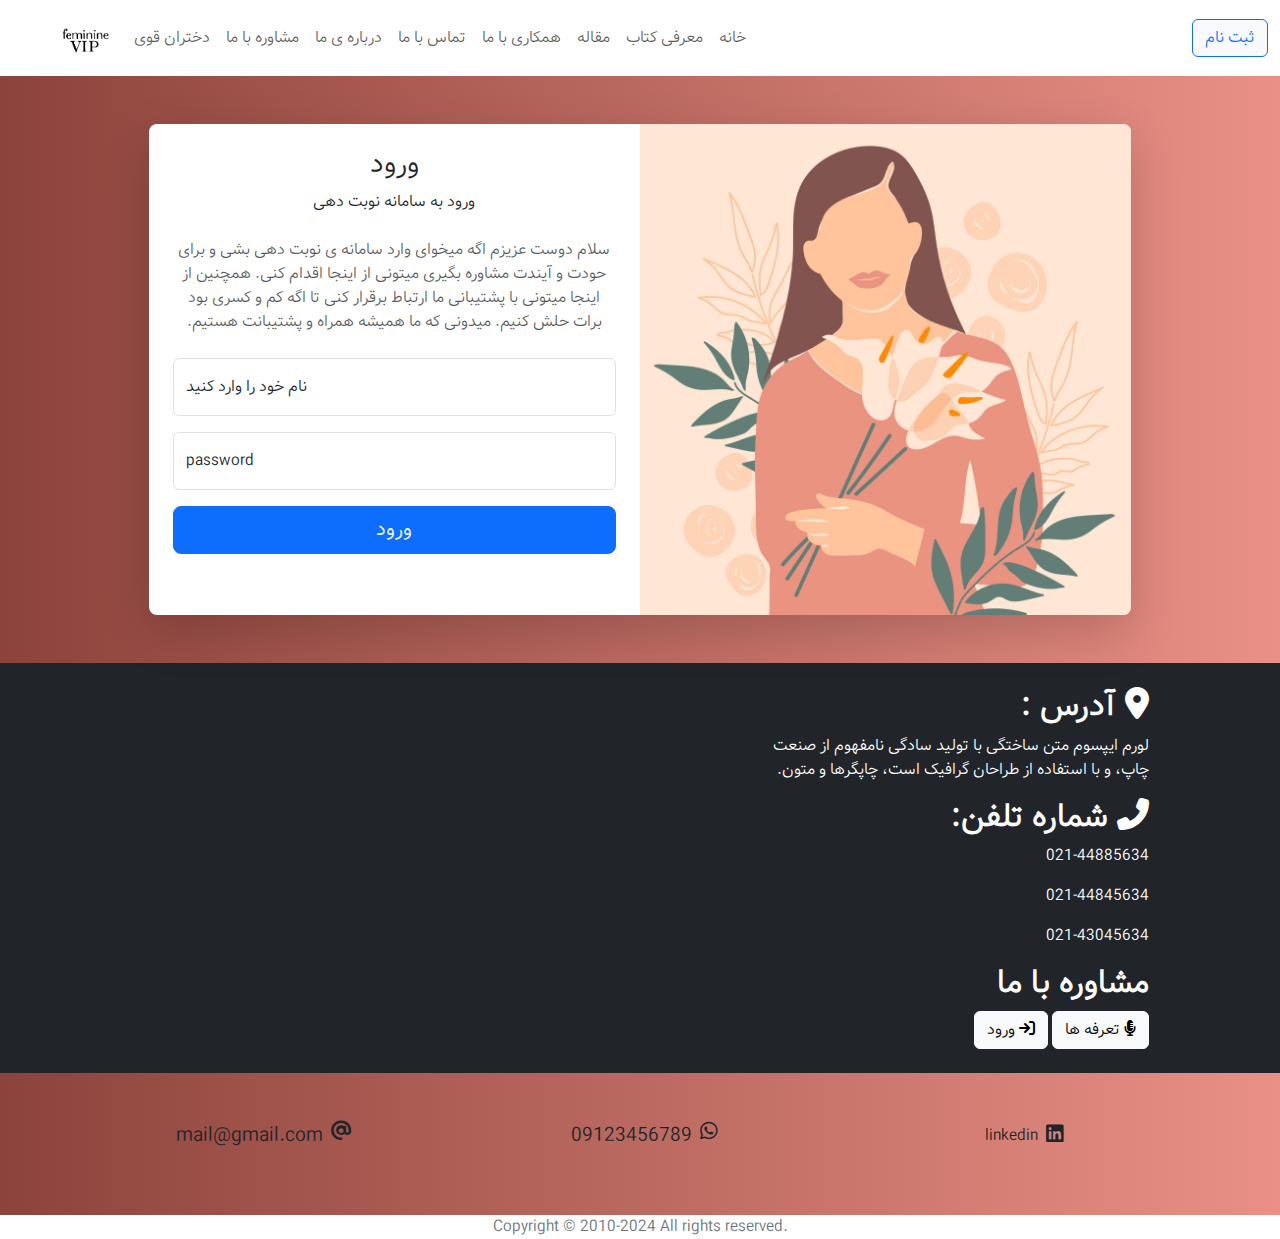
<file: htmlFiles/login.html>
<!DOCTYPE html>
<html lang="en" dir="rtl">
  <head>
    <meta charset="UTF-8" />
    <meta name="viewport" content="width=device-width, initial-scale=1.0" />
    <title>فمنین وی آی پی</title>

    <!-- bootstrap-5 -->
    <link
      rel="stylesheet"
      href="../bootstrap-5.3.3-dist/bootstrap-5.3.3-dist/css/bootstrap.min.css"
    />

    <!-- fav icon  -->
    <link rel="icon" type="image/png" href="../photos/logo/pink.png" />

    <!-- CSS -->
    <link rel="stylesheet" href="../styles/style.css" />

    <!-- fonts  -->
    <link href="../fonts/css/all.css" rel="stylesheet" />
  </head>
  <body dir="rtl" class="bg-login">
    <!-- Bootstrap 5 Contact Form Snippet -->
    <!-- navbar start -->
    <nav
      class="navbar navbar-expand-lg bg-white"
      data-bs-theme="secondary"
      dir="ltr"
    >
      <div class="container-fluid">
        <a class="navbar-brand" href="#">
          <img
            class="ms-5"
            src="../photos/logo/black.png"
            alt="Bootstrap"
            width="50"
            height="50"
          />
        </a>
        <button
          class="navbar-toggler"
          type="button"
          data-bs-toggle="collapse"
          data-bs-target="#navbarSupportedContent"
          aria-controls="navbarSupportedContent"
          aria-expanded="false"
          aria-label="Toggle navigation"
        >
          <span class="navbar-toggler-icon"></span>
        </button>
        <div class="collapse navbar-collapse" id="navbarSupportedContent">
          <ul class="navbar-nav me-auto mb-2 mb-lg-0">
            <li class="nav-item">
              <a class="nav-link" href="girls.html">دختران قوی</a>
            </li>
            <li class="nav-item">
              <a class="nav-link" href="coach.html">مشاوره با ما</a>
            </li>
            <li class="nav-item">
              <a class="nav-link" href="about.html">درباره ی ما</a>
            </li>
            <li class="nav-item">
              <a class="nav-link" href="contacts.html">تماس با ما</a>
            </li>
            <li class="nav-item">
              <a class="nav-link" href="jobs.html">همکاری با ما</a>
            </li>
            <li class="nav-item">
              <a class="nav-link" href="artickle.html">مقاله</a>
            </li>
            <li class="nav-item">
              <a class="nav-link" href="book.html">معرفی کتاب</a>
            </li>
            <li class="nav-item">
              <a class="nav-link" aria-current="page" href="index.html">خانه</a>
            </li>
          </ul>
          <button type="button" class="btn btn-light border border-primary">
            <a href="login.html" class="text-decoration-none text-primary">
              ثبت نام</a
            >
          </button>
        </div>
      </div>
    </nav>
    <!-- navbar end -->

    <div>
      <div class="container-fluid px-5 my-5">
        <div class="row justify-content-center">
          <div class="col-xl-10">
            <div class="card border-0 rounded-3 shadow-lg overflow-hidden">
              <div class="card-body p-0">
                <div class="row g-0">
                  <div class="col-12 col-lg-6 d-none d-sm-block">
                    <img
                      src="../photos/login/loginimg.jpg"
                      width="100%"
                      alt=""
                    />
                  </div>
                  <div class="col-12 col-lg-6 p-4">
                    <div class="text-center">
                      <div class="h3 fw-light">ورود</div>
                      <p class="mb-4">ورود به سامانه نوبت دهی</p>
                      <p class="mb-4 text-muted">
                        سلام دوست عزیزم اگه میخوای وارد سامانه ی نوبت دهی بشی و
                        برای حودت و آیندت مشاوره بگیری میتونی از اینجا اقدام
                        کنی. همچنین از اینجا میتونی با پشتیبانی ما ارتباط برقرار
                        کنی تا اگه کم و کسری بود برات حلش کنیم. میدونی که ما
                        همیشه همراه و پشتیبانت هستیم.
                      </p>
                    </div>
                    <form id="contactForm" data-sb-form-api-token="API_TOKEN">
                      <!-- Name Input -->
                      <div class="form-floating mb-3">
                        <input
                          class="form-control"
                          id="name"
                          type="text"
                          placeholder="نام"
                          data-sb-validations="required"
                        />
                        <label for="name"> نام خود را وارد کنید</label>
                        <div
                          class="invalid-feedback"
                          data-sb-feedback="name:required"
                        >
                          Name is required.
                        </div>
                      </div>

                      <!-- password Input -->
                      <div class="form-floating mb-3">
                        <input
                          class="form-control"
                          id="password"
                          type="password"
                          placeholder="password"
                          data-sb-validations="required,password"
                        />
                        <label for="password">password</label>
                        <div
                          class="invalid-feedback"
                          data-sb-feedback="emailAddress:required"
                        >
                          password is required.
                        </div>
                        <div
                          class="invalid-feedback"
                          data-sb-feedback="emailAddress:email"
                        >
                          password is not valid.
                        </div>
                      </div>

                      <!-- Submit button -->
                      <div class="d-grid mb-4">
                        <button
                          class="btn btn-primary btn-lg"
                          id="submitButton"
                          type="submit"
                        >
                          ورود
                        </button>
                      </div>
                    </form>
                    <!-- End of contact form -->
                  </div>
                </div>
              </div>
            </div>
          </div>
        </div>
      </div>
    </div>

    <!-- footer start -->

    <div class="container-fluid bg-dark g-0">
      <div class="row g-0 align-items-center">
        <div class="col-lg-6 d-flex justify-content-center">
          <div class="col-12 col-lg-8 p-4 text-white">
            <div class="lc-block">
              <div editable="rich">
                <h2 class="fw-bolder">
                  <i class="fa-solid fa-location-dot"></i> آدرس :
                </h2>
              </div>
            </div>
            <div class="lc-block">
              <div editable="rich">
                <p>
                  لورم ایپسوم متن ساختگی با تولید سادگی نامفهوم از صنعت چاپ، و
                  با استفاده از طراحان گرافیک است، چاپگرها و متون.
                </p>
              </div>
            </div>

            <div class="lc-block">
              <div editable="rich">
                <h2 class="fw-bolder">
                  <i class="fa-solid fa-phone-flip"></i> شماره تلفن:
                </h2>
              </div>
            </div>
            <div class="lc-block">
              <div editable="rich">
                <p>021-44885634</p>
                <p>021-44845634</p>
                <p>021-43045634</p>
              </div>
            </div>

            <div class="lc-block">
              <div editable="rich">
                <h2 class="fw-bolder">مشاوره با ما</h2>
              </div>
            </div>

            <div class="lc-block">
              <div editable="rich">
                <a href="coach.html" class="btn btn-light"
                  ><i class="fa-solid fa-microphone-lines"></i> تعرفه ها</a
                >
                <a href="login.html" class="btn btn-light"
                  ><i class="fa-solid fa-arrow-right-to-bracket"></i> ورود</a
                >
              </div>
            </div>
          </div>
        </div>
        <div class="col-lg-6">
          <div class="lc-block">
            <div class="ratio ratio-16x9" lc-helper="gmap-embed">
              <iframe
                src="https://maps.google.com/maps?q=London%2C%20UK&amp;t=m&amp;z=15&amp;output=embed&amp;iwloc=near"
              ></iframe>
            </div>
          </div>
          <!-- /lc-block -->
        </div>
      </div>
    </div>
    <div class="container py-5">
      <div class="row min-vh-25 align-items-center text-center">
        <div class="col-xl-4 mb-5 mb-xl-0">
          <div class="lc-block">
            <div class="d-inline-flex">
              <i class="fa-brands fa-linkedin lead mx-2"> </i>
              <div class="ms-3 align-self-center" editable="rich">
                <p>linkedin</p>
              </div>
            </div>
          </div>
          <!-- /lc-block -->
        </div>
        <!-- /col -->
        <div class="col-xl-4 mb-5 mb-xl-0">
          <div class="lc-block">
            <div class="d-inline-flex">
              <i class="fa-brands fa-whatsapp lead mx-2"> </i>

              <div class="ms-3 align-self-center" editable="rich">
                <p class="lead">09123456789</p>
              </div>
            </div>
          </div>
          <!-- /lc-block -->
        </div>
        <!-- /col -->
        <div class="col-xl-4 mb-5 mb-xl-0">
          <div class="lc-block">
            <div class="d-inline-flex">
              <i class="fa-solid fa-at lead mx-2"> </i>

              <div class="ms-3 align-self-center" editable="rich">
                <p class="lead">mail@gmail.com</p>
              </div>
            </div>
          </div>
          <!-- /lc-block -->
        </div>
        <!-- /col -->
      </div>
    </div>

    <div class="bg-white text-center text-secondary fs-6" dir="ltr">
      Copyright © 2010-2024 All rights reserved.
    </div>
    <!-- footer end  -->
  </body>
</html>
</file>
<file: styles/style.css>
@font-face {
  font-family: lalezar;
  src: url("../fonts/vazir/Vazir-Light.eot") format("embedded-opentype"),
    url("../fonts/vazir/Vazir-Light.woff") format("woff"),
    url("../fonts/vazir/Vazir-Light.woff2") format("woff2"),
    url("../fonts/vazir/Vazir-Light.ttf") format("truetype");
}
body {
  font-family: "lalezar", Arial, sans-serif;
  font-weight: normal;
}
.bg-login {
  background: #df8e71;
  background: linear-gradient(to right, #8c433b, #ea9086);
}
.bg-about {
  background: #f3beab;
  background: linear-gradient(to right, #8c633b, #eab186);
}
.glass_background {
  background: rgba(255, 255, 255, 0.3);
  box-shadow: 0 8px 32px 0 rgba(31, 38, 135, 0.37);
  backdrop-filter: blur(6.5px);
  -webkit-backdrop-filter: blur(6.5px);
}
</file>
